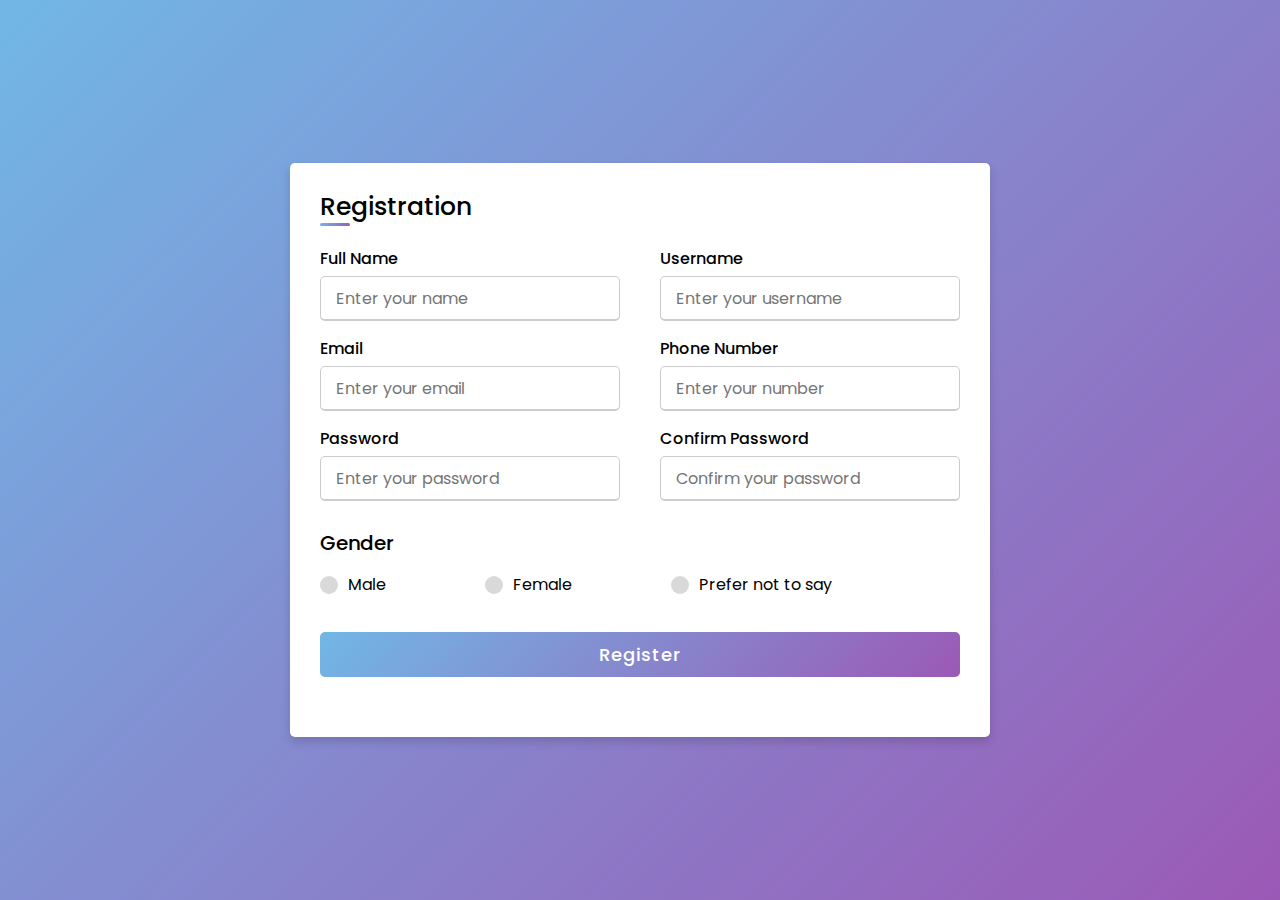
<file: Form1/index.html>
<!DOCTYPE html>
<!-- Created By CodingLab - www.codinglabweb.com -->
<html lang="en" dir="ltr">
  <head>
    <meta charset="UTF-8">
    <!---<title> Responsive Registration Form | CodingLab </title>--->
    <link rel="stylesheet" href="style.css">
     <meta name="viewport" content="width=device-width, initial-scale=1.0">
   </head>
<body>
  <div class="container">
    <div class="title">Registration</div>
    <div class="content">
      <form action="#">
        <div class="user-details">
          <div class="input-box">
            <span class="details">Full Name</span>
            <input type="text" placeholder="Enter your name" required>
          </div>
          <div class="input-box">
            <span class="details">Username</span>
            <input type="text" placeholder="Enter your username" required>
          </div>
          <div class="input-box">
            <span class="details">Email</span>
            <input type="text" placeholder="Enter your email" required>
          </div>
          <div class="input-box">
            <span class="details">Phone Number</span>
            <input type="text" placeholder="Enter your number" required>
          </div>
          <div class="input-box">
            <span class="details">Password</span>
            <input type="text" placeholder="Enter your password" required>
          </div>
          <div class="input-box">
            <span class="details">Confirm Password</span>
            <input type="text" placeholder="Confirm your password" required>
          </div>
        </div>
        <div class="gender-details">
          <input type="radio" name="gender" id="dot-1">
          <input type="radio" name="gender" id="dot-2">
          <input type="radio" name="gender" id="dot-3">
          <span class="gender-title">Gender</span>
          <div class="category">
            <label for="dot-1">
            <span class="dot one"></span>
            <span class="gender">Male</span>
          </label>
          <label for="dot-2">
            <span class="dot two"></span>
            <span class="gender">Female</span>
          </label>
          <label for="dot-3">
            <span class="dot three"></span>
            <span class="gender">Prefer not to say</span>
            </label>
          </div>
        </div>
        <div class="button">
          <input type="submit" value="Register">
        </div>
      </form>
    </div>
  </div>

</body>
</html>
</file>
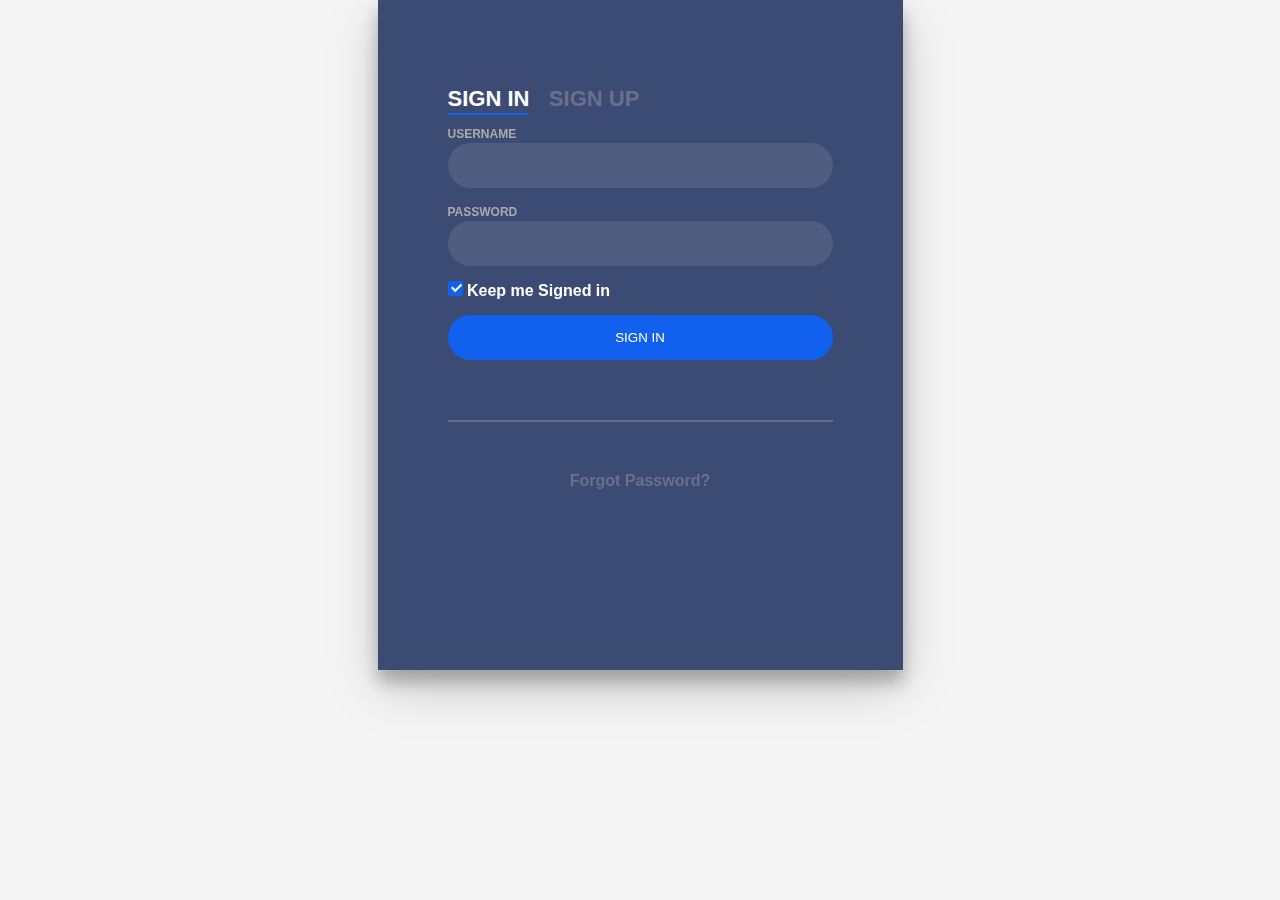
<file: Form2/index.html>
<!DOCTYPE html>
<html>

<head>
  <link rel="stylesheet" href="style.css" />
  <title>Form</title>
</head>

<body>
  <div class="login-wrap">
    <div class="login-html">
      <input id="tab-1" type="radio" name="tab" class="sign-in" checked><label for="tab-1" class="tab">Sign In</label>
      <input id="tab-2" type="radio" name="tab" class="sign-up"><label for="tab-2" class="tab">Sign Up</label>
      <div class="login-form">
        <div class="sign-in-htm">
          <div class="group">
            <label for="user" class="label">Username</label>
            <input id="user" type="text" class="input">
          </div>
          <div class="group">
            <label for="pass" class="label">Password</label>
            <input id="pass" type="password" class="input" data-type="password">
          </div>
          <div class="group">
            <input id="check" type="checkbox" class="check" checked>
            <label for="check"><span class="icon"></span> Keep me Signed in</label>
          </div>
          <div class="group">
            <input type="submit" class="button" value="Sign In">
          </div>
          <div class="hr"></div>
          <div class="foot-lnk">
            <a href="#forgot">Forgot Password?</a>
          </div>
        </div>
        <div class="sign-up-htm">
          <div class="group">
            <label for="user" class="label">Username</label>
            <input id="user" type="text" class="input">
          </div>
          <div class="group">
            <label for="pass" class="label">Password</label>
            <input id="pass" type="password" class="input" data-type="password">
          </div>
          <div class="group">
            <label for="pass" class="label">Repeat Password</label>
            <input id="pass" type="password" class="input" data-type="password">
          </div>
          <div class="group">
            <label for="pass" class="label">Email Address</label>
            <input id="pass" type="text" class="input">
          </div>
          <div class="group">
            <input type="submit" class="button" value="Sign Up">
          </div>
          <div class="hr"></div>
          <div class="foot-lnk">
            <label for="tab-1">Already Member?</a>
          </div>
        </div>
      </div>
    </div>
  </div>
</body>

</html>
</file>
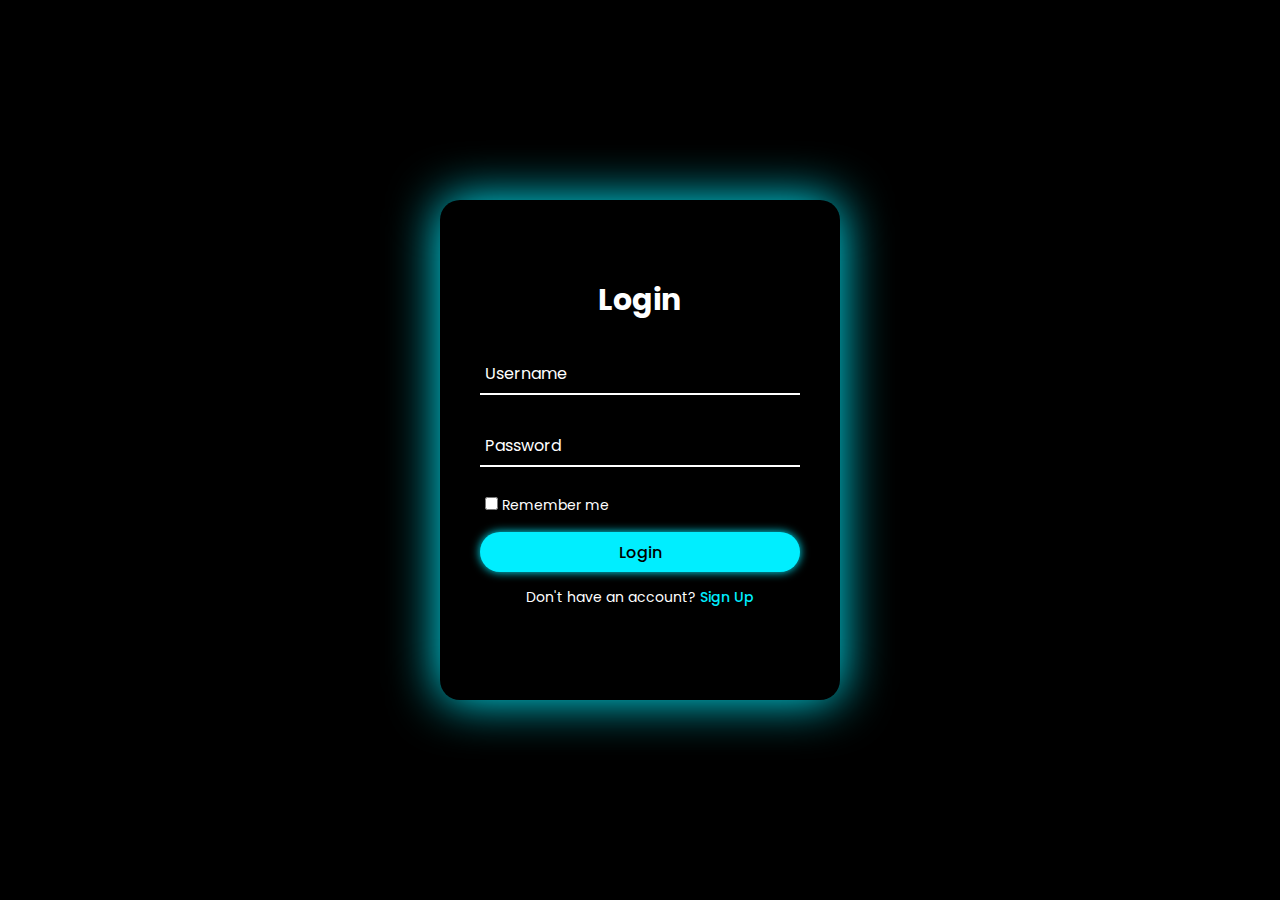
<file: Form3/index.html>
<!DOCTYPE html>
<html lang="en">

<head>
  <meta charset="UTF-8">
  <meta http-equiv="X-UA-Compatible" content="IE=edge">
  <meta name="viewport" content="width=device-width, initial-scale=1.0">
  <title>Animated Login & Registration Form | Codehal</title>
  <link rel="stylesheet" type="text/css" href="style.css">
</head>

<body>

  <div class="wrapper">
    <div class="form-wrapper sign-in">
      <form action="">
        <h2>Login</h2>
        <div class="input-group">
          <input type="text" required>
          <label for="">Username</label>
        </div>
        <div class="input-group">
          <input type="password" required>
          <label for="">Password</label>
        </div>
        <div class="remember">
          <label><input type="checkbox"> Remember me</label>
        </div>
        <button type="submit">Login</button>
        <div class="signUp-link">
          <p>Don't have an account? <a href="#" class="signUpBtn-link">Sign Up</a></p>
        </div>
      </form>
    </div>

    <div class="form-wrapper sign-up">
      <form action="">
        <h2>Sign Up</h2>
        <div class="input-group">
          <input type="text" required>
          <label for="">Username</label>
        </div>
        <div class="input-group">
          <input type="email" required>
          <label for="">Email</label>
        </div>
        <div class="input-group">
          <input type="password" required>
          <label for="">Password</label>
        </div>
        <div class="remember">
          <label><input type="checkbox"> I agree to the terms & conditions</label>
        </div>
        <button type="submit">Sign Up</button>
        <div class="signUp-link">
          <p>Already have an account? <a href="#" class="signInBtn-link">Sign In</a></p>
        </div>
      </form>
    </div>
  </div>

  <script src="script.js"></script>
</body>

</html>
</file>
<file: Form1/style.css>
@import url('https://fonts.googleapis.com/css2?family=Poppins:wght@200;300;400;500;600;700&display=swap');
*{
  margin: 0;
  padding: 0;
  box-sizing: border-box;
  font-family: 'Poppins',sans-serif;
}
body{
  height: 100vh;
  display: flex;
  justify-content: center;
  align-items: center;
  padding: 10px;
  background: linear-gradient(135deg, #71b7e6, #9b59b6);
}
.container{
  max-width: 700px;
  width: 100%;
  background-color: #fff;
  padding: 25px 30px;
  border-radius: 5px;
  box-shadow: 0 5px 10px rgba(0,0,0,0.15);
}
.container .title{
  font-size: 25px;
  font-weight: 500;
  position: relative;
}
.container .title::before{
  content: "";
  position: absolute;
  left: 0;
  bottom: 0;
  height: 3px;
  width: 30px;
  border-radius: 5px;
  background: linear-gradient(135deg, #71b7e6, #9b59b6);
}
.content form .user-details{
  display: flex;
  flex-wrap: wrap;
  justify-content: space-between;
  margin: 20px 0 12px 0;
}
form .user-details .input-box{
  margin-bottom: 15px;
  width: calc(100% / 2 - 20px);
}
form .input-box span.details{
  display: block;
  font-weight: 500;
  margin-bottom: 5px;
}
.user-details .input-box input{
  height: 45px;
  width: 100%;
  outline: none;
  font-size: 16px;
  border-radius: 5px;
  padding-left: 15px;
  border: 1px solid #ccc;
  border-bottom-width: 2px;
  transition: all 0.3s ease;
}
.user-details .input-box input:focus,
.user-details .input-box input:valid{
  border-color: #9b59b6;
}
 form .gender-details .gender-title{
  font-size: 20px;
  font-weight: 500;
 }
 form .category{
   display: flex;
   width: 80%;
   margin: 14px 0 ;
   justify-content: space-between;
 }
 form .category label{
   display: flex;
   align-items: center;
   cursor: pointer;
 }
 form .category label .dot{
  height: 18px;
  width: 18px;
  border-radius: 50%;
  margin-right: 10px;
  background: #d9d9d9;
  border: 5px solid transparent;
  transition: all 0.3s ease;
}
 #dot-1:checked ~ .category label .one,
 #dot-2:checked ~ .category label .two,
 #dot-3:checked ~ .category label .three{
   background: #9b59b6;
   border-color: #d9d9d9;
 }
 form input[type="radio"]{
   display: none;
 }
 form .button{
   height: 45px;
   margin: 35px 0
 }
 form .button input{
   height: 100%;
   width: 100%;
   border-radius: 5px;
   border: none;
   color: #fff;
   font-size: 18px;
   font-weight: 500;
   letter-spacing: 1px;
   cursor: pointer;
   transition: all 0.3s ease;
   background: linear-gradient(135deg, #71b7e6, #9b59b6);
 }
 form .button input:hover{
  /* transform: scale(0.99); */
  background: linear-gradient(-135deg, #71b7e6, #9b59b6);
  }
 @media(max-width: 584px){
 .container{
  max-width: 100%;
}
form .user-details .input-box{
    margin-bottom: 15px;
    width: 100%;
  }
  form .category{
    width: 100%;
  }
  .content form .user-details{
    max-height: 300px;
    overflow-y: scroll;
  }
  .user-details::-webkit-scrollbar{
    width: 5px;
  }
  }
  @media(max-width: 459px){
  .container .content .category{
    flex-direction: column;
  }
}
</file>
<file: Form2/style.css>
body {
    margin: 0;
    color: #6a6f8c;
    background: whitesmoke;
    font: 600 16px/18px "Open Sans", sans-serif;
  
  }
  *,
  :after,
  :before {
    box-sizing: border-box;
  }
  .clearfix:after,
  .clearfix:before {
    content: "";
    display: table;
  }
  .clearfix:after {
    clear: both;
    display: block;
  }
  a {
    color: inherit;
    text-decoration: none;
  }
  
  .login-wrap {
    width: 100%;
    margin: auto;
    max-width: 525px;
    min-height: 670px;
    position: relative;
    background: url(https://raw.githubusercontent.com/khadkamhn/day-01-login-form/master/img/bg.jpg)
      no-repeat center;
    box-shadow: 0 12px 15px 0 rgba(0, 0, 0, 0.24),
      0 17px 50px 0 rgba(0, 0, 0, 0.19);
  }
  .login-html {
    width: 100%;
    height: 100%;
    position: absolute;
    padding: 90px 70px 50px 70px;
    background: rgba(40, 57, 101, 0.9);
  }
  .login-html .sign-in-htm,
  .login-html .sign-up-htm {
    top: 0;
    left: 0;
    right: 0;
    bottom: 0;
    position: absolute;
    transform: rotateY(180deg);
    backface-visibility: hidden;
    transition: all 0.4s linear;
  }
  .login-html .sign-in,
  .login-html .sign-up,
  .login-form .group .check {
    display: none;
  }
  .login-html .tab,
  .login-form .group .label,
  .login-form .group .button {
    text-transform: uppercase;
  }
  .login-html .tab {
    font-size: 22px;
    margin-right: 15px;
    cursor: pointer;
    padding-bottom: 5px;
    margin: 0 15px 10px 0;
    display: inline-block;
    border-bottom: 2px solid transparent;
  }
  .login-html .sign-in:checked + .tab,
  .login-html .sign-up:checked + .tab {
    color: #fff;
    border-color: #1161ee;
    cursor: pointer;
  }
  .login-form {
    min-height: 345px;
    position: relative;
    perspective: 1000px;
    transform-style: preserve-3d;
  }
  .login-form .group {
    margin-bottom: 15px;
  }
  .login-form .group .label,
  .login-form .group .input,
  .login-form .group .button {
    width: 100%;
    color: #fff;
    display: block;
  }
  .login-form .group .input,
  .login-form .group .button {
    border: none;
    padding: 15px 20px;
    border-radius: 25px;
    background: rgba(255, 255, 255, 0.1);
  }
  .login-form .group input[data-type="password"] {
    -webkit-text-security: circle;
  }
  .login-form .group .label {
    color: #aaa;
    font-size: 12px;
  }
  .login-form .group .button {
    background: #1161ee;
    cursor: pointer;
  }
  .login-form .group .button:hover {
      background:#1454c4;
      cursor: pointer;
    }
  .login-form .group label .icon {
    width: 15px;
    height: 15px;
    border-radius: 2px;
    position: relative;
    display: inline-block;
    background: rgba(255, 255, 255, 0.1);
  }
  .login-form .group label .icon:before,
  .login-form .group label .icon:after {
    content: "";
    width: 10px;
    height: 2px;
    background: #fff;
    position: absolute;
    transition: all 0.2s ease-in-out 0s;
  }
  .login-form .group label .icon:before {
    left: 3px;
    width: 5px;
    bottom: 6px;
    transform: scale(0) rotate(0);
  }
  .login-form .group label .icon:after {
    top: 6px;
    right: 0;
    transform: scale(0) rotate(0);
  }
  .login-form .group .check:checked + label {
    color: #fff;
  }
  .login-form .group .check:checked + label .icon {
    background: #1161ee;
  }
  .login-form .group .check:checked + label .icon:before {
    transform: scale(1) rotate(45deg);
  }
  .login-form .group .check:checked + label .icon:after {
    transform: scale(1) rotate(-45deg);
  }
  .login-html
    .sign-in:checked
    + .tab
    + .sign-up
    + .tab
    + .login-form
    .sign-in-htm {
    transform: rotate(0);
  }
  .login-html .sign-up:checked + .tab + .login-form .sign-up-htm {
    transform: rotate(0);
  }
  
  .hr {
    height: 2px;
    margin: 60px 0 50px 0;
    background: rgba(255, 255, 255, 0.2);
  }
  .foot-lnk {
    text-align: center;
  }
</file>
<file: Form3/style.css>
@import url('https://fonts.googleapis.com/css2?family=Poppins:wght@300;400;500;600;700;800;900&display=swap');

* {
  margin: 0;
  padding: 0;
  box-sizing: border-box;
  font-family: 'Poppins', sans-serif;
}

body {
  display: flex;
  justify-content: center;
  align-items: center;
  min-height: 100vh;
  background: #000;
}

.wrapper {
  position: relative;
  width: 400px;
  height: 500px;
  background: #000;
  box-shadow: 0 0 50px #0ef;
  border-radius: 20px;
  padding: 40px;
  overflow: hidden;
}

.wrapper:hover {
  animation: animate 1s linear infinite;
}

@keyframes animate {
  100% {
    filter: hue-rotate(360deg);
  }
}

.form-wrapper {
  display: flex;
  justify-content: center;
  align-items: center;
  width: 100%;
  height: 100%;
  transition: 1s ease-in-out;
}

.wrapper.active .form-wrapper.sign-in {
  transform: translateY(-450px);
}

.wrapper .form-wrapper.sign-up {
  position: absolute;
  top: 450px;
  left: 0;
}

.wrapper.active .form-wrapper.sign-up {
  transform: translateY(-450px);
}

h2 {
  font-size: 30px;
  color: #fff;
  text-align: center;
}

.input-group {
  position: relative;
  margin: 30px 0;
  border-bottom: 2px solid #fff;
}

.input-group label {
  position: absolute;
  top: 50%;
  left: 5px;
  transform: translateY(-50%);
  font-size: 16px;
  color: #fff;
  pointer-events: none;
  transition: .5s;
}

.input-group input {
  width: 320px;
  height: 40px;
  font-size: 16px;
  color: #fff;
  padding: 0 5px;
  background: transparent;
  border: none;
  outline: none;
}

.input-group input:focus~label,
.input-group input:valid~label {
  top: -5px;
}

.remember {
  margin: -5px 0 15px 5px;
}

.remember label {
  color: #fff;
  font-size: 14px;
}

.remember label input {
  accent-color: #0ef;
}

button {
  position: relative;
  width: 100%;
  height: 40px;
  background: #0ef;
  box-shadow: 0 0 10px #0ef;
  font-size: 16px;
  color: #000;
  font-weight: 500;
  cursor: pointer;
  border-radius: 30px;
  border: none;
  outline: none;
}

.signUp-link {
  font-size: 14px;
  text-align: center;
  margin: 15px 0;
}

.signUp-link p {
  color: #fff;
}

.signUp-link p a {
  color: #0ef;
  text-decoration: none;
  font-weight: 500;
}

.signUp-link p a:hover {
  text-decoration: underline;
}
</file>
